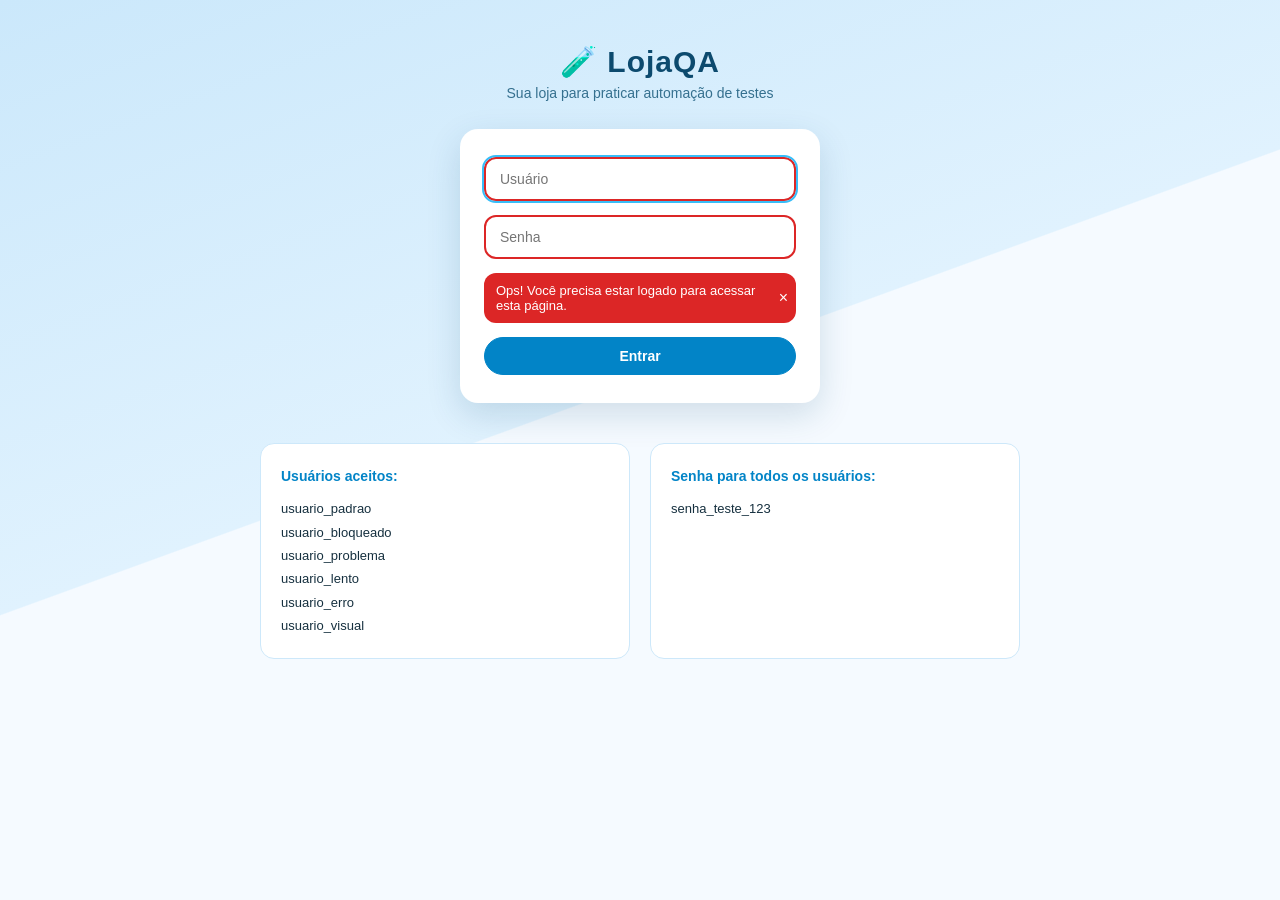
<file: index.html>
<!DOCTYPE html>
<html lang="pt-BR">
<head>
  <meta charset="UTF-8">
  <meta name="viewport" content="width=device-width, initial-scale=1.0">
  <title>LojaQA</title>
  <link rel="stylesheet" href="css/style.css">
</head>
<body>
  <header>
    <div class="primary_header">
      <div class="header_label">
        <button class="bm-burger-button" id="botao-menu" data-test="botao-menu" aria-label="Abrir Menu">&#9776;</button>
        <a class="app_logo" id="link-logo" data-test="link-logo" href="index.html">🧪 LojaQA</a>
      </div>
      <div class="shopping_cart_container">
        <a class="shopping_cart_link" id="link-carrinho" data-test="link-carrinho" href="cart.html">🛒<span class="shopping_cart_badge" id="badge-carrinho" data-test="badge-carrinho" style="display:none"></span></a>
      </div>
    </div>
    <div class="header_secondary_container">
      <span class="title" id="titulo-pagina" data-test="titulo-pagina">Produtos</span>
      <select class="product_sort_container" id="seletor-ordenacao" data-test="seletor-ordenacao">
        <option value="az">Nome (A a Z)</option>
        <option value="za">Nome (Z a A)</option>
        <option value="lohi">Preço (menor ao maior)</option>
        <option value="hilo">Preço (maior ao menor)</option>
      </select>
    </div>
    <nav class="bm-menu" id="menu-lateral" data-test="menu-lateral">
      <button class="bm-cross-button" id="botao-fechar-menu" data-test="botao-fechar-menu" aria-label="Fechar Menu">&times;</button>
      <a id="link-todos-itens" data-test="link-todos-itens" href="index.html">Todos os Produtos</a>
      <a id="link-sobre" data-test="link-sobre" href="sobre.html">Sobre</a>
      <a id="link-sair" data-test="link-sair" href="#">Sair</a>
      <a id="link-resetar" data-test="link-resetar" href="#">Resetar Aplicação</a>
    </nav>
    <div class="bm-overlay" id="sobreposicao-menu"></div>
  </header>

  <section class="hero_banner" id="banner-boas-vindas" data-test="banner-boas-vindas">
    <h1>Bem-vindo à LojaQA!</h1>
    <p>São <strong id="contador-produtos" data-test="contador-produtos"></strong> produtos fictícios para você praticar automação de verdade.</p>
  </section>

  <main class="inventory_container" id="container-inventario" data-test="container-inventario">
    <div class="inventory_list" id="lista-produtos" data-test="lista-produtos"></div>
  </main>

  <template id="modelo-item-produto">
    <div class="inventory_item" data-test="item-inventario">
      <a class="inventory_item_img link-item"><img alt=""></a>
      <a class="inventory_item_name link-item" data-test="nome-item"></a>
      <div class="inventory_item_desc" data-test="descricao-item"></div>
      <div class="pricebar">
        <div class="inventory_item_price" data-test="preco-item"></div>
        <button class="btn btn_small"></button>
      </div>
    </div>
  </template>

  <footer class="footer" id="rodape" data-test="rodape">
    <ul class="social">
      <li><a href="https://github.com/paulovarrone" target="_blank" rel="noopener" data-test="rede-github">GitHub</a></li>
      <li><a href="https://www.linkedin.com/in/paulovarrone" target="_blank" rel="noopener" data-test="rede-linkedin">LinkedIn</a></li>
    </ul>
    <div class="footer_copy" data-test="texto-rodape">© 2026 LojaQA — Projeto educacional para prática de testes de automação.</div>
  </footer>

  <script src="js/data.js" defer></script>
  <script src="js/store.js" defer></script>
  <script src="js/ui.js" defer></script>
  <script src="js/pages/index.js" defer></script>
</body>
</html>
</file>
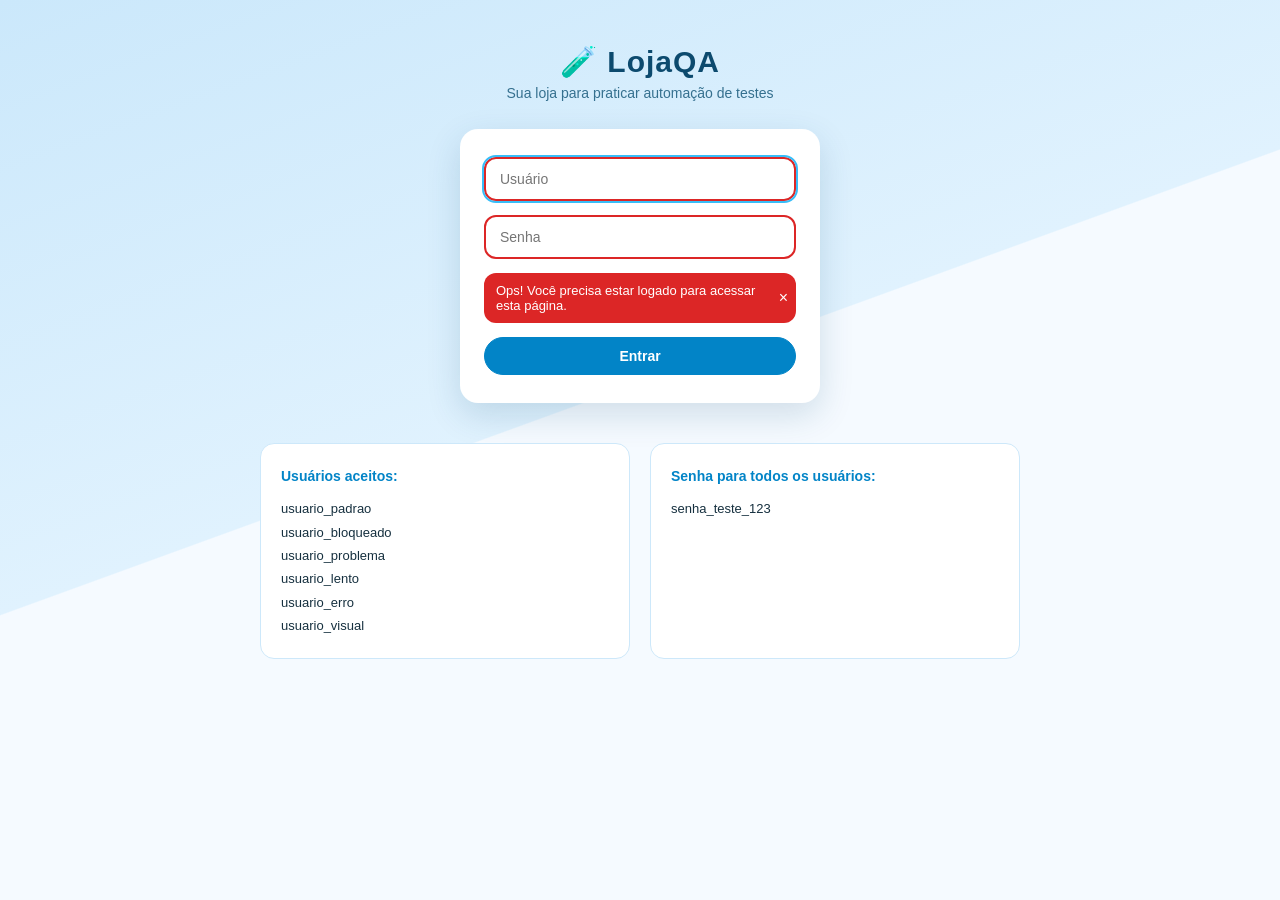
<file: checkout-complete.html>
<!DOCTYPE html>
<html lang="pt-BR">
<head>
  <meta charset="UTF-8">
  <meta name="viewport" content="width=device-width, initial-scale=1.0">
  <title>LojaQA</title>
  <link rel="stylesheet" href="css/style.css">
</head>
<body>
  <header>
    <div class="primary_header">
      <div class="header_label">
        <button class="bm-burger-button" id="botao-menu" data-test="botao-menu" aria-label="Abrir Menu">&#9776;</button>
        <a class="app_logo" id="link-logo" data-test="link-logo" href="index.html">🧪 LojaQA</a>
      </div>
      <div class="shopping_cart_container">
        <a class="shopping_cart_link" id="link-carrinho" data-test="link-carrinho" href="cart.html">🛒<span class="shopping_cart_badge" id="badge-carrinho" data-test="badge-carrinho" style="display:none"></span></a>
      </div>
    </div>
    <div class="header_secondary_container">
      <span class="title" id="titulo-pagina" data-test="titulo-pagina">Pedido Concluído!</span>
    </div>
    <nav class="bm-menu" id="menu-lateral" data-test="menu-lateral">
      <button class="bm-cross-button" id="botao-fechar-menu" data-test="botao-fechar-menu" aria-label="Fechar Menu">&times;</button>
      <a id="link-todos-itens" data-test="link-todos-itens" href="index.html">Todos os Produtos</a>
      <a id="link-sobre" data-test="link-sobre" href="sobre.html">Sobre</a>
      <a id="link-sair" data-test="link-sair" href="#">Sair</a>
      <a id="link-resetar" data-test="link-resetar" href="#">Resetar Aplicação</a>
    </nav>
    <div class="bm-overlay" id="sobreposicao-menu"></div>
  </header>

  <main class="checkout_complete_container" id="container-pedido-concluido" data-test="container-pedido-concluido">
    <img class="pony_express" src="img/pony-express.svg" alt="Pedido confirmado" id="imagem-confirmacao" data-test="imagem-confirmacao">
    <h2 class="complete-header" id="titulo-conclusao" data-test="titulo-conclusao">Obrigado pelo seu pedido!</h2>
    <div class="complete-text" id="texto-conclusao" data-test="texto-conclusao">
      Pedido <strong id="numero-pedido" data-test="numero-pedido"></strong> confirmado!
      Ele foi despachado e chegará rapidinho até você.
    </div>
    <a class="btn btn_action btn_complete" id="botao-nota-fiscal" data-test="nota-fiscal" href="nota-fiscal.html">Gerar Nota Fiscal (PDF)</a>
    <a class="btn btn_secondary btn_complete" id="botao-voltar-inicio" data-test="voltar-inicio" href="index.html">Voltar à Loja</a>
  </main>

  <footer class="footer" id="rodape" data-test="rodape">
    <ul class="social">
      <li><a href="https://github.com/paulovarrone" target="_blank" rel="noopener" data-test="rede-github">GitHub</a></li>
      <li><a href="https://www.linkedin.com/in/paulovarrone" target="_blank" rel="noopener" data-test="rede-linkedin">LinkedIn</a></li>
    </ul>
    <div class="footer_copy" data-test="texto-rodape">© 2026 LojaQA — Projeto educacional para prática de testes de automação.</div>
  </footer>

  <script src="js/data.js" defer></script>
  <script src="js/store.js" defer></script>
  <script src="js/ui.js" defer></script>
  <script src="js/pages/complete.js" defer></script>
</body>
</html>
</file>
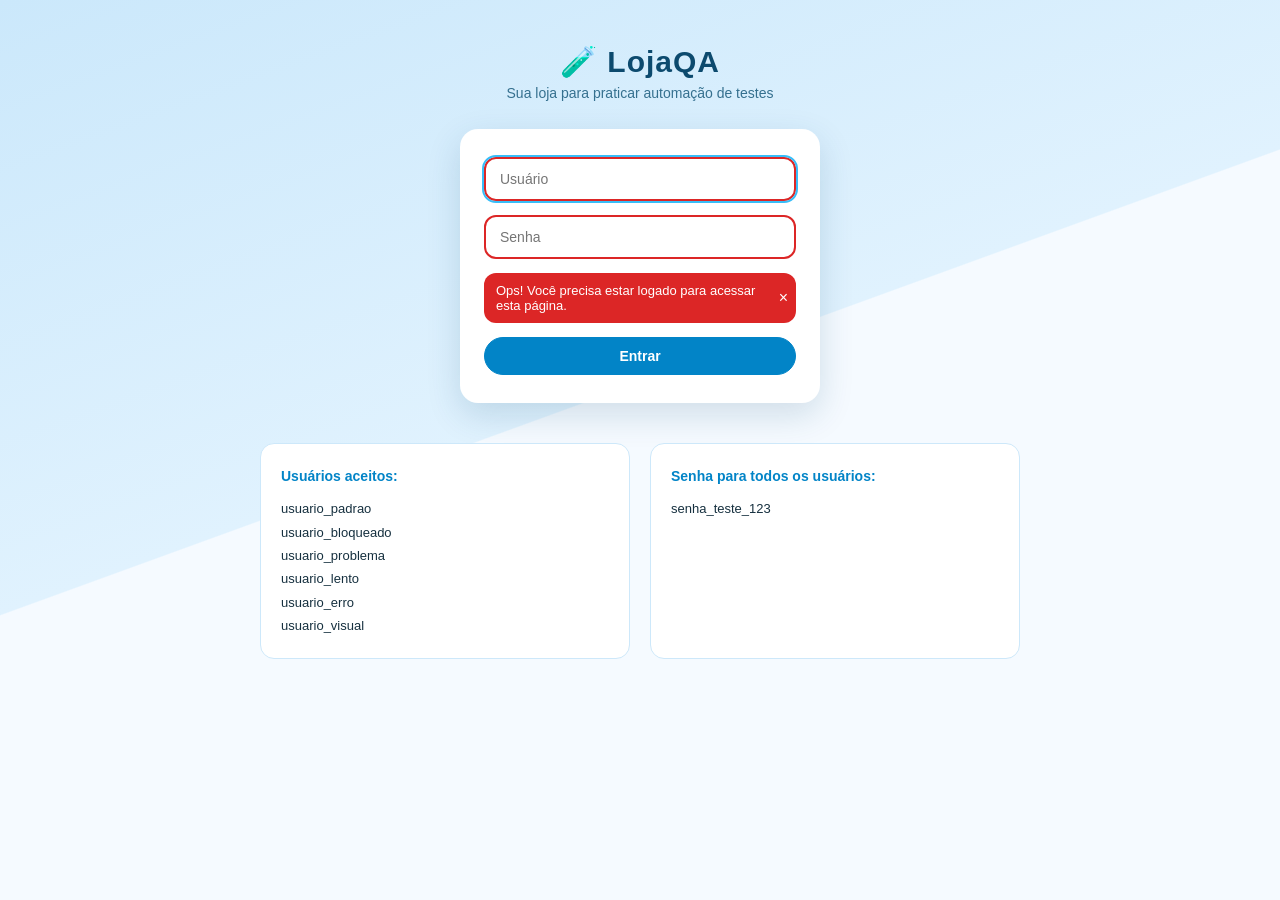
<file: inventory-item.html>
<!DOCTYPE html>
<html lang="pt-BR">
<head>
  <meta charset="UTF-8">
  <meta name="viewport" content="width=device-width, initial-scale=1.0">
  <title>LojaQA</title>
  <link rel="stylesheet" href="css/style.css">
</head>
<body>
  <header>
    <div class="primary_header">
      <div class="header_label">
        <button class="bm-burger-button" id="botao-menu" data-test="botao-menu" aria-label="Abrir Menu">&#9776;</button>
        <a class="app_logo" id="link-logo" data-test="link-logo" href="index.html">🧪 LojaQA</a>
      </div>
      <div class="shopping_cart_container">
        <a class="shopping_cart_link" id="link-carrinho" data-test="link-carrinho" href="cart.html">🛒<span class="shopping_cart_badge" id="badge-carrinho" data-test="badge-carrinho" style="display:none"></span></a>
      </div>
    </div>
    <div class="header_secondary_container">
      <a class="btn btn_small btn_back" id="link-voltar-produtos" data-test="voltar-produtos" href="index.html">&#8592; Voltar aos produtos</a>
    </div>
    <nav class="bm-menu" id="menu-lateral" data-test="menu-lateral">
      <button class="bm-cross-button" id="botao-fechar-menu" data-test="botao-fechar-menu" aria-label="Fechar Menu">&times;</button>
      <a id="link-todos-itens" data-test="link-todos-itens" href="index.html">Todos os Produtos</a>
      <a id="link-sobre" data-test="link-sobre" href="sobre.html">Sobre</a>
      <a id="link-sair" data-test="link-sair" href="#">Sair</a>
      <a id="link-resetar" data-test="link-resetar" href="#">Resetar Aplicação</a>
    </nav>
    <div class="bm-overlay" id="sobreposicao-menu"></div>
  </header>

  <main class="inventory_details" id="detalhes-produto" data-test="detalhes-produto">
    <p id="item-nao-encontrado" data-test="item-nao-encontrado" hidden>ITEM NÃO ENCONTRADO — Este produto não existe.</p>
    <div class="inventory_details_img">
      <img id="imagem-item" data-test="imagem-item" alt="">
    </div>
    <div class="inventory_details_desc_container">
      <div class="inventory_details_name" data-test="nome-item"></div>
      <div class="inventory_item_desc" data-test="descricao-item"></div>
      <div class="inventory_details_price" data-test="preco-item"></div>
      <button class="btn btn_small" id="botao-carrinho"></button>
    </div>
  </main>

  <footer class="footer" id="rodape" data-test="rodape">
    <ul class="social">
      <li><a href="https://github.com/paulovarrone" target="_blank" rel="noopener" data-test="rede-github">GitHub</a></li>
      <li><a href="https://www.linkedin.com/in/paulovarrone" target="_blank" rel="noopener" data-test="rede-linkedin">LinkedIn</a></li>
    </ul>
    <div class="footer_copy" data-test="texto-rodape">© 2026 LojaQA — Projeto educacional para prática de testes de automação.</div>
  </footer>

  <script src="js/data.js" defer></script>
  <script src="js/store.js" defer></script>
  <script src="js/ui.js" defer></script>
  <script src="js/pages/item.js" defer></script>
</body>
</html>
</file>
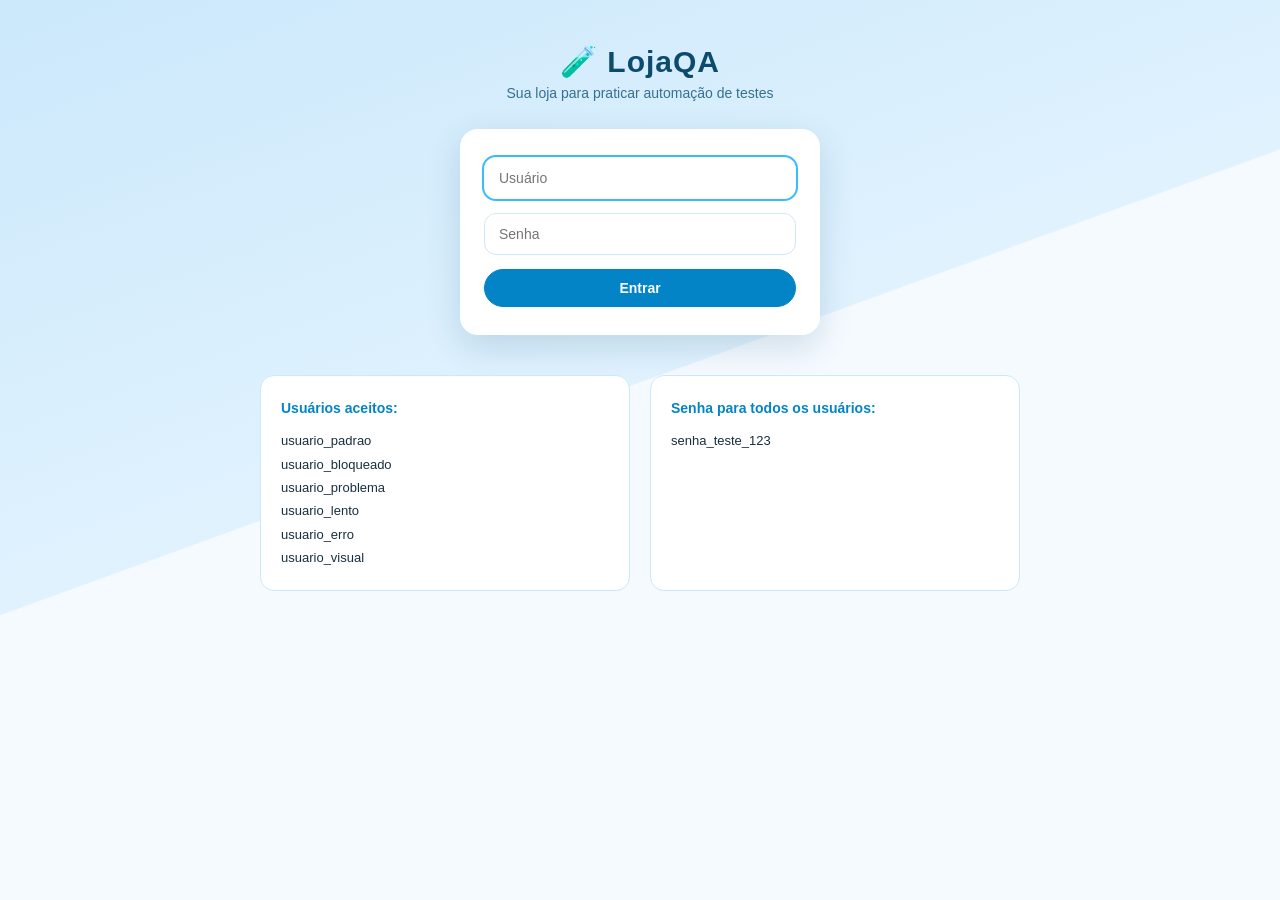
<file: login.html>
<!DOCTYPE html>
<html lang="pt-BR">
<head>
  <meta charset="UTF-8">
  <meta name="viewport" content="width=device-width, initial-scale=1.0">
  <title>LojaQA</title>
  <link rel="stylesheet" href="css/style.css">
</head>
<body>
  <div class="login_container">
    <div class="login_logo">🧪 LojaQA</div>
    <p class="login_tagline">Sua loja para praticar automação de testes</p>

    <div class="login_wrapper">
      <form class="login-box" id="form-login" data-test="form-login" novalidate>
        <input type="text" class="form_input" id="campo-usuario" data-test="campo-usuario"
               placeholder="Usuário" autocomplete="username" autofocus>
        <input type="password" class="form_input" id="campo-senha" data-test="campo-senha"
               placeholder="Senha" autocomplete="current-password">

        <div class="error-message-container" id="container-erro" data-test="container-erro">
          <span id="texto-erro" data-test="texto-erro"></span>
          <button type="button" class="error-button" id="botao-fechar-erro" data-test="botao-fechar-erro" aria-label="Fechar">&times;</button>
        </div>

        <input type="submit" class="btn btn_action" id="botao-entrar" data-test="botao-entrar" value="Entrar">
      </form>
    </div>

    <div class="login_credentials_wrap">
      <div class="login_credentials" id="credenciais-login" data-test="credenciais-login">
        <h4>Usuários aceitos:</h4>
        usuario_padrao<br>
        usuario_bloqueado<br>
        usuario_problema<br>
        usuario_lento<br>
        usuario_erro<br>
        usuario_visual
      </div>
      <div class="login_password" id="senha-login" data-test="senha-login">
        <h4>Senha para todos os usuários:</h4>
        senha_teste_123</div>
    </div>
  </div>

  <script src="js/data.js" defer></script>
  <script src="js/store.js" defer></script>
  <script src="js/pages/login.js" defer></script>
</body>
</html>
</file>
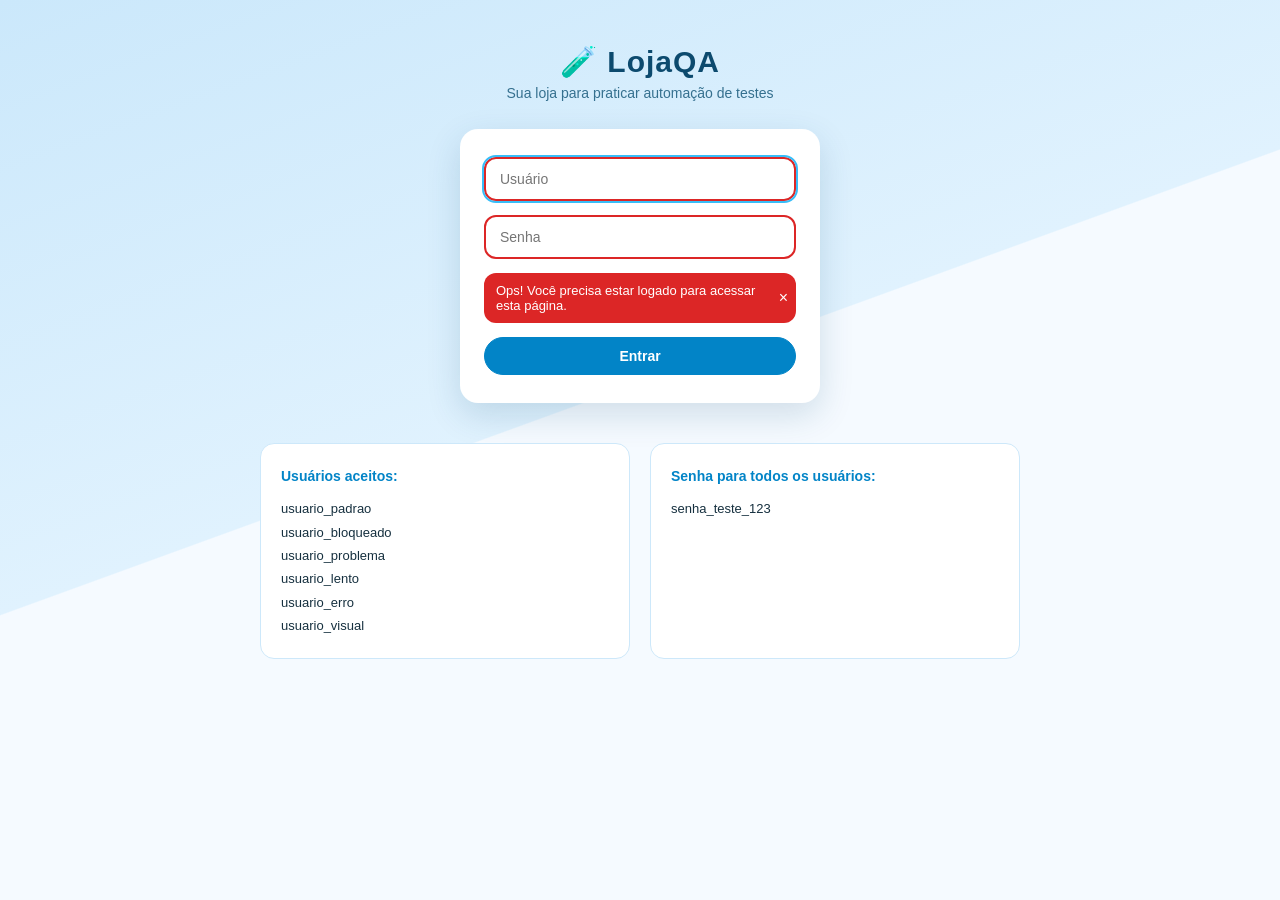
<file: nota-fiscal.html>
<!DOCTYPE html>
<html lang="pt-BR">
<head>
  <meta charset="UTF-8">
  <meta name="viewport" content="width=device-width, initial-scale=1.0">
  <title>Nota Fiscal — LojaQA</title>
  <link rel="stylesheet" href="css/style.css">
</head>
<body class="nf_body">
  <main class="nf_container" id="container-nota-fiscal" data-test="container-nota-fiscal">

    <p id="pedido-nao-encontrado" data-test="pedido-nao-encontrado" hidden>
      Nenhum pedido encontrado. Finalize uma compra para gerar a nota fiscal.
    </p>

    <article class="nf_documento" id="nota-fiscal" data-test="nota-fiscal">
      <div class="nf_marca_dagua">SEM VALOR FISCAL</div>

      <header class="nf_cabecalho">
        <div>
          <div class="nf_logo">🧪 LojaQA</div>
          <div class="nf_empresa" data-test="dados-emitente">
            LojaQA Comércio Educacional Ltda. (empresa fictícia)<br>
            CNPJ: 00.000.000/0001-00<br>
            Av. da Qualidade, 404 — São Paulo/SP
          </div>
        </div>
        <div class="nf_identificacao">
          <div class="nf_titulo">NOTA FISCAL</div>
          <div class="nf_subtitulo">Documento fictício para prática de testes</div>
          <div>Nº <strong id="numero-pedido" data-test="numero-pedido"></strong></div>
          <div>Emissão: <span id="data-emissao" data-test="data-emissao"></span></div>
        </div>
      </header>

      <section class="nf_destinatario" data-test="dados-destinatario">
        <h3>Destinatário</h3>
        <div id="cliente-nome" data-test="cliente-nome"></div>
        <div id="cliente-cep" data-test="cliente-cep"></div>
      </section>

      <table class="nf_tabela" id="tabela-itens" data-test="tabela-itens">
        <thead>
          <tr>
            <th>Item</th>
            <th>Descrição</th>
            <th>Qtd</th>
            <th>Valor</th>
          </tr>
        </thead>
        <tbody id="itens-nota" data-test="itens-nota"></tbody>
      </table>

      <section class="nf_totais" data-test="totais-nota">
        <div id="nota-subtotal" data-test="nota-subtotal"></div>
        <div id="nota-imposto" data-test="nota-imposto"></div>
        <div class="nf_total" id="nota-total" data-test="nota-total"></div>
      </section>

      <p class="nf_aviso" data-test="aviso-nota">
        Documento sem valor fiscal — gerado por uma aplicação educacional de prática de testes de automação.
      </p>
    </article>

    <div class="nf_acoes">
      <a class="btn btn_secondary" id="botao-voltar" data-test="botao-voltar" href="checkout-complete.html">Voltar</a>
      <button class="btn btn_action" id="botao-baixar-pdf" data-test="baixar-pdf">Baixar PDF</button>
    </div>
  </main>

  <template id="modelo-linha-item">
    <tr data-test="linha-item">
      <td data-test="linha-numero"></td>
      <td data-test="linha-descricao"></td>
      <td data-test="linha-quantidade">1</td>
      <td data-test="linha-valor"></td>
    </tr>
  </template>

  <script src="js/data.js" defer></script>
  <script src="js/store.js" defer></script>
  <script src="js/pdf.js" defer></script>
  <script src="js/pages/nota-fiscal.js" defer></script>
</body>
</html>
</file>
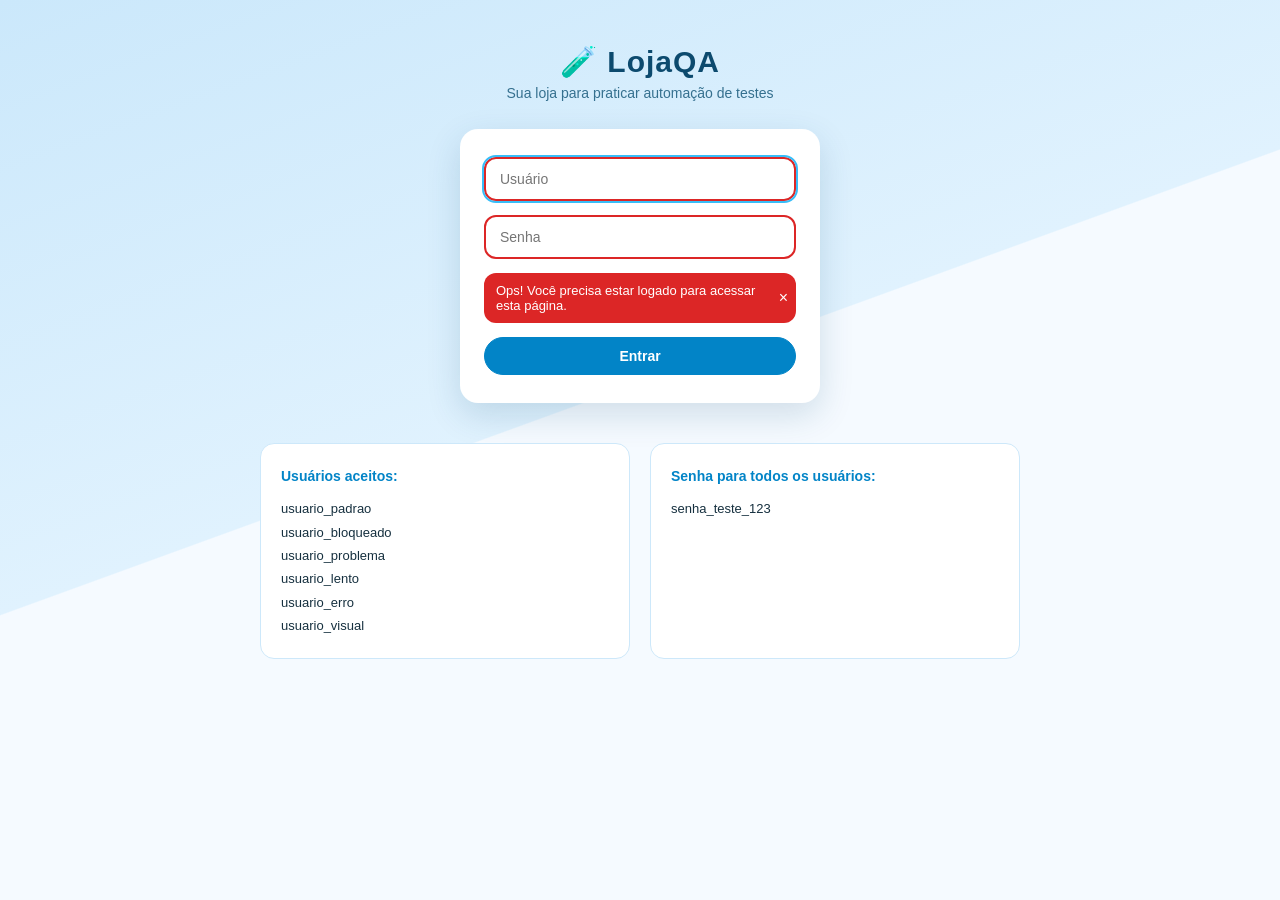
<file: sobre.html>
<!DOCTYPE html>
<html lang="pt-BR">
<head>
  <meta charset="UTF-8">
  <meta name="viewport" content="width=device-width, initial-scale=1.0">
  <title>Sobre — LojaQA</title>
  <link rel="stylesheet" href="css/style.css">
</head>
<body>
  <header>
    <div class="primary_header">
      <div class="header_label">
        <button class="bm-burger-button" id="botao-menu" data-test="botao-menu" aria-label="Abrir Menu">&#9776;</button>
        <a class="app_logo" id="link-logo" data-test="link-logo" href="index.html">🧪 LojaQA</a>
      </div>
      <div class="shopping_cart_container">
        <a class="shopping_cart_link" id="link-carrinho" data-test="link-carrinho" href="cart.html">🛒<span class="shopping_cart_badge" id="badge-carrinho" data-test="badge-carrinho" style="display:none"></span></a>
      </div>
    </div>
    <div class="header_secondary_container">
      <span class="title" id="titulo-pagina" data-test="titulo-pagina">Sobre a LojaQA</span>
    </div>
    <nav class="bm-menu" id="menu-lateral" data-test="menu-lateral">
      <button class="bm-cross-button" id="botao-fechar-menu" data-test="botao-fechar-menu" aria-label="Fechar Menu">&times;</button>
      <a id="link-todos-itens" data-test="link-todos-itens" href="index.html">Todos os Produtos</a>
      <a id="link-sobre" data-test="link-sobre" href="sobre.html">Sobre</a>
      <a id="link-sair" data-test="link-sair" href="#">Sair</a>
      <a id="link-resetar" data-test="link-resetar" href="#">Resetar Aplicação</a>
    </nav>
    <div class="bm-overlay" id="sobreposicao-menu"></div>
  </header>

  <main class="sobre_container" id="container-sobre" data-test="container-sobre">
    <section class="sobre_card" data-test="sobre-motivo">
      <h2>Por que este site existe?</h2>
      <p>
        A LojaQA é uma loja virtual <strong>fictícia</strong>, criada como ambiente controlado
        para os <strong>testes automatizados do meu TCC</strong> (Trabalho de Conclusão de Curso).
      </p>
      <p>
        Testar automação em sites reais é arriscado e instável: o conteúdo muda, há captchas,
        limites de acesso e dados imprevisíveis. Aqui, cada tela, seletor e mensagem de erro
        é conhecida e documentada — o que permite escrever, executar e demonstrar testes
        de forma confiável e reproduzível.
      </p>
    </section>

    <section class="sobre_card" data-test="sobre-recursos">
      <h2>O que dá para testar aqui</h2>
      <ul>
        <li>Login com validações e perfis de usuário com comportamentos distintos (bloqueado, lento, com problemas visuais);</li>
        <li>Catálogo com 21 produtos, ordenação e página de detalhe;</li>
        <li>Carrinho de compras com estado persistente;</li>
        <li>Fluxo completo de pagamento com validação de formulário;</li>
        <li>Emissão de nota fiscal fictícia em PDF;</li>
        <li>Seletores estáveis (<code>id</code> e <code>data-test</code>) em português, mapeados no arquivo <code>SELETORES.md</code>.</li>
      </ul>
    </section>

    <section class="sobre_card" data-test="sobre-tecnologias">
      <h2>Tecnologias</h2>
      <p>
        HTML, CSS e JavaScript puros, sem frameworks nem dependências — basta um navegador.
        A arquitetura separa marcação e lógica para facilitar a manutenção e o estudo do código.
      </p>
      <p>
        Projeto educacional desenvolvido por <strong>Paulo Varrone</strong>. Todos os produtos,
        preços, empresa e documentos são fictícios.
      </p>
    </section>
  </main>

  <footer class="footer" id="rodape" data-test="rodape">
    <ul class="social">
      <li><a href="https://github.com/paulovarrone" target="_blank" rel="noopener" data-test="rede-github">GitHub</a></li>
      <li><a href="https://www.linkedin.com/in/paulovarrone" target="_blank" rel="noopener" data-test="rede-linkedin">LinkedIn</a></li>
    </ul>
    <div class="footer_copy" data-test="texto-rodape">© 2026 LojaQA — Projeto educacional para prática de testes de automação.</div>
  </footer>

  <script src="js/data.js" defer></script>
  <script src="js/store.js" defer></script>
  <script src="js/ui.js" defer></script>
  <script src="js/pages/sobre.js" defer></script>
</body>
</html>
</file>
<file: css/style.css>
/* ===== Reset básico ===== */
* { margin: 0; padding: 0; box-sizing: border-box; }

:root {
  --azul-escuro: #0c4a6e;
  --azul: #0284c7;
  --azul-claro: #38bdf8;
  --azul-suave: #e0f2fe;
  --azul-borda: #cde8fa;
  --ambar: #f59e0b;
  --vermelho: #dc2626;
  --escuro: #16303f;
  --cinza: #52626e;
  --cinza-claro: #eef6fc;
  --fundo: #f5faff;
  --branco: #ffffff;
  --fonte: 'Segoe UI', 'DM Sans', Arial, sans-serif;
}

body {
  font-family: var(--fonte);
  color: var(--escuro);
  background: var(--fundo);
  font-size: 14px;
  /* Footer fixo na base: o body vira uma coluna da altura da tela
     e o footer é empurrado para o fim (margin-top: auto) */
  min-height: 100vh;
  display: flex;
  flex-direction: column;
}

button { font-family: var(--fonte); cursor: pointer; }
a { color: inherit; }

/* ===== Botões (formato pílula) ===== */
.btn {
  border: 1px solid var(--azul);
  border-radius: 999px;
  background: var(--branco);
  color: var(--azul);
  font-size: 14px;
  font-weight: 600;
  padding: 10px 18px;
  transition: all .15s ease;
}
.btn:hover { filter: brightness(.95); transform: translateY(-1px); }
a.btn { text-decoration: none; display: inline-block; text-align: center; }
.btn_complete { max-width: 260px; width: 100%; }
.cart_empty { padding: 20px 0; color: #7d95a5; }
.btn_small { padding: 8px 16px; font-size: 13px; }
.btn_inventory { width: 100%; }
.btn_secondary { color: var(--vermelho); border-color: var(--vermelho); }
.btn_primary,
.btn_action {
  background: var(--azul);
  border-color: var(--azul);
  color: var(--branco);
  font-weight: 700;
}
.btn_action { width: 100%; }
.btn_back { background: var(--branco); }

/* ===== Página de Login ===== */
.login_container {
  min-height: 100vh;
  display: flex;
  flex-direction: column;
  align-items: center;
  background: linear-gradient(160deg, #cbe8fb 0%, var(--azul-suave) 45%, var(--fundo) 45.1%);
}
.login_logo {
  font-size: 30px;
  font-weight: 800;
  letter-spacing: 1px;
  margin: 44px 0 6px;
  color: var(--azul-escuro);
}
.login_tagline {
  color: #35708f;
  margin-bottom: 28px;
  font-size: 14px;
}
.login_wrapper {
  width: 100%;
  max-width: 400px;
  padding: 0 20px;
}
.login-box {
  display: flex;
  flex-direction: column;
  gap: 14px;
  background: var(--branco);
  border-radius: 18px;
  padding: 28px 24px;
  box-shadow: 0 12px 34px rgba(12, 74, 110, .16);
}
.form_input {
  width: 100%;
  padding: 12px 14px;
  border: 1px solid var(--azul-borda);
  border-radius: 12px;
  font-size: 14px;
  font-family: var(--fonte);
}
.form_input:focus { outline: 2px solid var(--azul-claro); border-color: transparent; }
.form_input.input_error { border: 2px solid var(--vermelho); }

.error-message-container {
  display: none;
  background: var(--vermelho);
  color: var(--branco);
  border-radius: 12px;
  padding: 10px 34px 10px 12px;
  position: relative;
  font-size: 13px;
}
.error-message-container.visible { display: block; }
.error-button {
  position: absolute;
  top: 50%; right: 8px;
  transform: translateY(-50%);
  background: none; border: none;
  color: var(--branco);
  font-size: 16px;
}

.login_credentials_wrap {
  display: flex;
  flex-wrap: wrap;
  gap: 20px;
  margin: 40px auto 0;
  max-width: 800px;
  width: 100%;
  padding: 0 20px 40px;
}
.login_credentials, .login_password {
  flex: 1 1 300px;
  background: var(--branco);
  border: 1px solid var(--azul-borda);
  border-radius: 14px;
  padding: 20px;
  font-size: 13px;
  line-height: 1.8;
}
.login_credentials h4, .login_password h4 { margin-bottom: 8px; font-size: 14px; color: var(--azul); }

/* ===== Cabeçalho (claro) ===== */
.primary_header {
  display: flex;
  align-items: center;
  justify-content: space-between;
  background: linear-gradient(135deg, #d8eefc, var(--azul-suave));
  color: var(--azul-escuro);
  border-bottom: 1px solid var(--azul-borda);
  padding: 14px 20px;
  position: relative;
}
.header_label { display: flex; align-items: center; gap: 16px; }
.app_logo { font-size: 20px; font-weight: 800; letter-spacing: .5px; text-decoration: none; }
.bm-burger-button {
  background: none; border: none;
  font-size: 22px;
  line-height: 1;
  color: var(--azul-escuro);
}
.shopping_cart_link {
  text-decoration: none;
  font-size: 22px;
  position: relative;
  display: inline-block;
}
.shopping_cart_badge {
  position: absolute;
  top: -6px; right: -10px;
  background: var(--ambar);
  color: var(--escuro);
  border-radius: 50%;
  width: 20px; height: 20px;
  font-size: 11px;
  font-weight: 800;
  align-items: center;
  justify-content: center;
  display: inline-flex;
}

.header_secondary_container {
  display: flex;
  align-items: center;
  justify-content: space-between;
  background: var(--branco);
  border-bottom: 2px solid var(--cinza-claro);
  padding: 14px 20px;
}
.title { font-size: 18px; font-weight: 800; color: var(--azul); }

/* ===== Menu lateral ===== */
.bm-menu {
  position: fixed;
  top: 0; left: -280px;
  width: 260px; height: 100vh;
  background: var(--branco);
  box-shadow: 2px 0 12px rgba(12, 74, 110, .25);
  z-index: 100;
  transition: left .25s ease;
  padding: 60px 0 0;
  display: flex;
  flex-direction: column;
}
.bm-menu.open { left: 0; }
.bm-menu a {
  padding: 14px 24px;
  text-decoration: none;
  font-size: 15px;
  color: var(--cinza);
}
.bm-menu a:hover { background: var(--cinza-claro); color: var(--azul); }
.bm-cross-button {
  position: absolute;
  top: 14px; right: 14px;
  background: none; border: none;
  font-size: 24px;
  color: var(--cinza);
}
.bm-overlay {
  display: none;
  position: fixed;
  inset: 0;
  background: rgba(12, 74, 110, .35);
  z-index: 99;
}
.bm-overlay.open { display: block; }

/* Containers principais centralizados */
main { width: 100%; margin-bottom: 40px; }

/* ===== Banner de boas-vindas ===== */
.hero_banner {
  max-width: 1020px;
  margin: 20px auto 0;
  padding: 26px 28px;
  width: calc(100% - 40px);
  background: linear-gradient(120deg, var(--azul), var(--azul-claro));
  color: var(--branco);
  border-radius: 18px;
}
.hero_banner h1 { font-size: 22px; margin-bottom: 6px; }
.hero_banner p { font-size: 14px; opacity: .95; }

/* ===== Inventário ===== */
.inventory_container { max-width: 1060px; margin: 0 auto 40px; padding: 24px 20px; }
.inventory_list {
  display: grid;
  grid-template-columns: repeat(auto-fill, minmax(280px, 1fr));
  gap: 20px;
}
.inventory_item {
  background: var(--branco);
  border: 1px solid var(--azul-borda);
  border-radius: 16px;
  padding: 16px;
  display: flex;
  flex-direction: column;
  gap: 10px;
  transition: box-shadow .15s, transform .15s;
}
.inventory_item:hover { box-shadow: 0 8px 22px rgba(12, 74, 110, .14); transform: translateY(-2px); }
.inventory_item_img img {
  width: 100%; height: 170px;
  object-fit: contain;
  background: #eef7ff;
  border-radius: 12px;
}
.inventory_item_name {
  font-size: 16px;
  font-weight: 700;
  color: var(--azul);
  text-decoration: none;
}
.inventory_item_name:hover { text-decoration: underline; }
.inventory_item_desc { color: var(--cinza); font-size: 13px; line-height: 1.5; flex: 1; }
.inventory_item_price { font-size: 18px; font-weight: 800; }
.pricebar {
  display: flex;
  align-items: center;
  justify-content: space-between;
  gap: 10px;
}
.pricebar .btn { width: auto; }

.product_sort_container {
  border: 1px solid var(--azul-borda);
  border-radius: 999px;
  padding: 8px 14px;
  font-family: var(--fonte);
  font-size: 13px;
  background: var(--branco);
}

/* ===== Detalhe do item ===== */
.inventory_details {
  width: 100%;
  max-width: 900px;
  margin: 24px auto 40px;
  padding: 0 20px;
  display: flex;
  gap: 40px;
  flex-wrap: wrap;
}
.inventory_details_img img {
  width: 300px; max-width: 100%;
  background: #eef7ff;
  border: 1px solid var(--azul-borda);
  border-radius: 16px;
  padding: 12px;
}
.inventory_details_desc_container { flex: 1; min-width: 260px; display: flex; flex-direction: column; gap: 14px; }
.inventory_details_name { font-size: 22px; font-weight: 800; color: var(--azul); }
.inventory_details_price { font-size: 22px; font-weight: 800; }

/* ===== Carrinho / Checkout ===== */
.cart_contents_container, .checkout_container {
  width: 100%;
  max-width: 800px;
  margin: 0 auto 40px;
  padding: 24px 20px;
}
.cart_quantity_label, .cart_desc_label {
  display: inline-block;
  font-weight: 700;
  color: var(--cinza);
  padding: 10px 0;
}
.cart_quantity_label { width: 60px; }
.cart_item {
  display: flex;
  gap: 20px;
  background: var(--branco);
  border: 1px solid var(--azul-borda);
  border-radius: 14px;
  padding: 18px;
  margin-bottom: 12px;
}
.cart_quantity {
  width: 40px; height: 40px;
  border: 1px solid var(--azul-borda);
  border-radius: 10px;
  display: flex;
  align-items: center;
  justify-content: center;
  font-weight: 700;
  flex-shrink: 0;
}
.cart_item_label { flex: 1; display: flex; flex-direction: column; gap: 8px; }
.item_pricebar { display: flex; align-items: center; justify-content: space-between; }

.cart_footer {
  display: flex;
  flex-direction: column;
  gap: 12px;
  max-width: 320px;
  margin: 24px auto 0; /* centralizado */
}

.checkout_info {
  display: flex;
  flex-direction: column;
  gap: 14px;
  max-width: 400px;
  margin: 0 auto; /* centralizado */
}

.summary_info {
  margin-top: 20px;
  background: var(--branco);
  border: 1px solid var(--azul-borda);
  border-radius: 14px;
  padding: 20px;
  display: flex;
  flex-direction: column;
  gap: 6px;
}
.summary_info_label { font-weight: 700; margin-top: 12px; color: var(--azul); }
.summary_value_label { color: var(--cinza); }
.summary_subtotal_label, .summary_tax_label { color: var(--cinza); }
.summary_total_label { font-size: 16px; font-weight: 800; margin: 8px 0; }

/* ===== Pedido concluído ===== */
.checkout_complete_container {
  width: 100%;
  max-width: 600px;
  margin: 40px auto;
  padding: 0 20px;
  text-align: center;
  display: flex;
  flex-direction: column;
  align-items: center;
  gap: 18px;
}
.pony_express { width: 120px; }
.complete-header { font-size: 22px; font-weight: 800; color: var(--azul); }
.complete-text { color: var(--cinza); line-height: 1.6; }

/* ===== Página Sobre ===== */
.sobre_container {
  width: 100%;
  max-width: 760px;
  margin: 24px auto 40px;
  padding: 0 20px;
}
.sobre_card {
  background: var(--branco);
  border: 1px solid var(--azul-borda);
  border-radius: 16px;
  padding: 30px;
  margin-bottom: 20px;
  line-height: 1.7;
}
.sobre_card h2 { color: var(--azul); font-size: 18px; margin-bottom: 12px; }
.sobre_card p { color: var(--cinza); margin-bottom: 10px; }
.sobre_card ul { color: var(--cinza); padding-left: 22px; }
.sobre_card li { margin-bottom: 6px; }

/* ===== Nota Fiscal ===== */
.nf_body { background: var(--cinza-claro); }
.nf_container {
  width: 100%;
  max-width: 760px;
  margin: 30px auto;
  padding: 0 20px;
}
.nf_documento {
  position: relative;
  background: var(--branco);
  border: 1px solid var(--azul-borda);
  border-radius: 6px;
  padding: 34px;
  overflow: hidden;
}
.nf_marca_dagua {
  position: absolute;
  inset: 0;
  display: flex;
  align-items: center;
  justify-content: center;
  font-size: 56px;
  font-weight: 900;
  color: rgba(2, 132, 199, .07);
  transform: rotate(-24deg);
  pointer-events: none;
  white-space: nowrap;
}
.nf_cabecalho {
  display: flex;
  justify-content: space-between;
  gap: 20px;
  flex-wrap: wrap;
  border-bottom: 2px solid var(--escuro);
  padding-bottom: 18px;
  margin-bottom: 18px;
}
.nf_logo { font-size: 22px; font-weight: 800; color: var(--azul); margin-bottom: 8px; }
.nf_empresa { font-size: 12px; color: var(--cinza); line-height: 1.7; }
.nf_identificacao { text-align: right; font-size: 13px; line-height: 1.8; }
.nf_titulo { font-size: 18px; font-weight: 900; letter-spacing: 2px; }
.nf_subtitulo { font-size: 11px; color: var(--cinza); margin-bottom: 6px; }
.nf_destinatario {
  border: 1px solid var(--azul-borda);
  border-radius: 6px;
  padding: 14px;
  margin-bottom: 18px;
  font-size: 13px;
  line-height: 1.7;
}
.nf_destinatario h3 { font-size: 12px; text-transform: uppercase; color: var(--cinza); margin-bottom: 6px; }
.nf_tabela {
  width: 100%;
  border-collapse: collapse;
  font-size: 13px;
  margin-bottom: 18px;
}
.nf_tabela th, .nf_tabela td {
  border: 1px solid var(--azul-borda);
  padding: 9px 12px;
  text-align: left;
}
.nf_tabela th {
  background: var(--cinza-claro);
  font-size: 12px;
  text-transform: uppercase;
  color: var(--cinza);
}
.nf_tabela td:first-child, .nf_tabela th:first-child,
.nf_tabela td:nth-child(3), .nf_tabela th:nth-child(3) { width: 60px; text-align: center; }
.nf_tabela td:last-child, .nf_tabela th:last-child { width: 120px; text-align: right; }
.nf_totais {
  text-align: right;
  font-size: 14px;
  line-height: 2;
  color: var(--cinza);
}
.nf_total { font-size: 18px; font-weight: 800; color: var(--escuro); }
.nf_aviso {
  margin-top: 22px;
  padding-top: 14px;
  border-top: 1px dashed var(--azul-borda);
  font-size: 11px;
  color: var(--cinza);
  text-align: center;
}
.nf_acoes {
  display: flex;
  gap: 12px;
  justify-content: center;
  margin: 22px 0 40px;
}
.nf_acoes .btn { min-width: 160px; }

/* ===== Defeitos visuais propositais (usuario_visual) =====
   A classe .bugs-visuais é adicionada ao <body> pelo ui.js quando o
   usuário logado é "usuario_visual". Útil para testes de regressão visual. */
.bugs-visuais .app_logo { margin-left: 48px; }
.bugs-visuais .shopping_cart_badge { top: auto; bottom: -8px; right: auto; left: -12px; }
.bugs-visuais .inventory_item:nth-child(3n) .inventory_item_img img { transform: rotate(7deg); }
.bugs-visuais .inventory_item:nth-child(4n) .pricebar .btn { transform: rotate(-4deg) translateY(5px); }
.bugs-visuais .inventory_item_price { color: var(--vermelho); font-style: italic; }
.bugs-visuais .title { letter-spacing: 5px; }
.bugs-visuais .cart_quantity { border-radius: 50%; transform: rotate(12deg); }

/* ===== Rodapé (claro) ===== */
.footer {
  margin-top: auto; /* cola o rodapé na base mesmo em páginas curtas */
  background: var(--azul-suave);
  border-top: 1px solid var(--azul-borda);
  color: var(--azul-escuro);
  padding: 30px 20px;
  text-align: center;
}
.social {
  list-style: none;
  display: flex;
  gap: 20px;
  justify-content: center;
  margin-bottom: 14px;
}
.social a { color: var(--azul-escuro); text-decoration: none; font-weight: 600; }
.social a:hover { color: var(--azul); text-decoration: underline; }
.footer_copy { color: #4a7a99; font-size: 12px; }

/* ===== Responsivo ===== */
@media (max-width: 600px) {
  .inventory_details { flex-direction: column; }
  .cart_footer { max-width: 100%; }
  .nf_documento { padding: 20px; }
  .nf_identificacao { text-align: left; }
}
</file>
